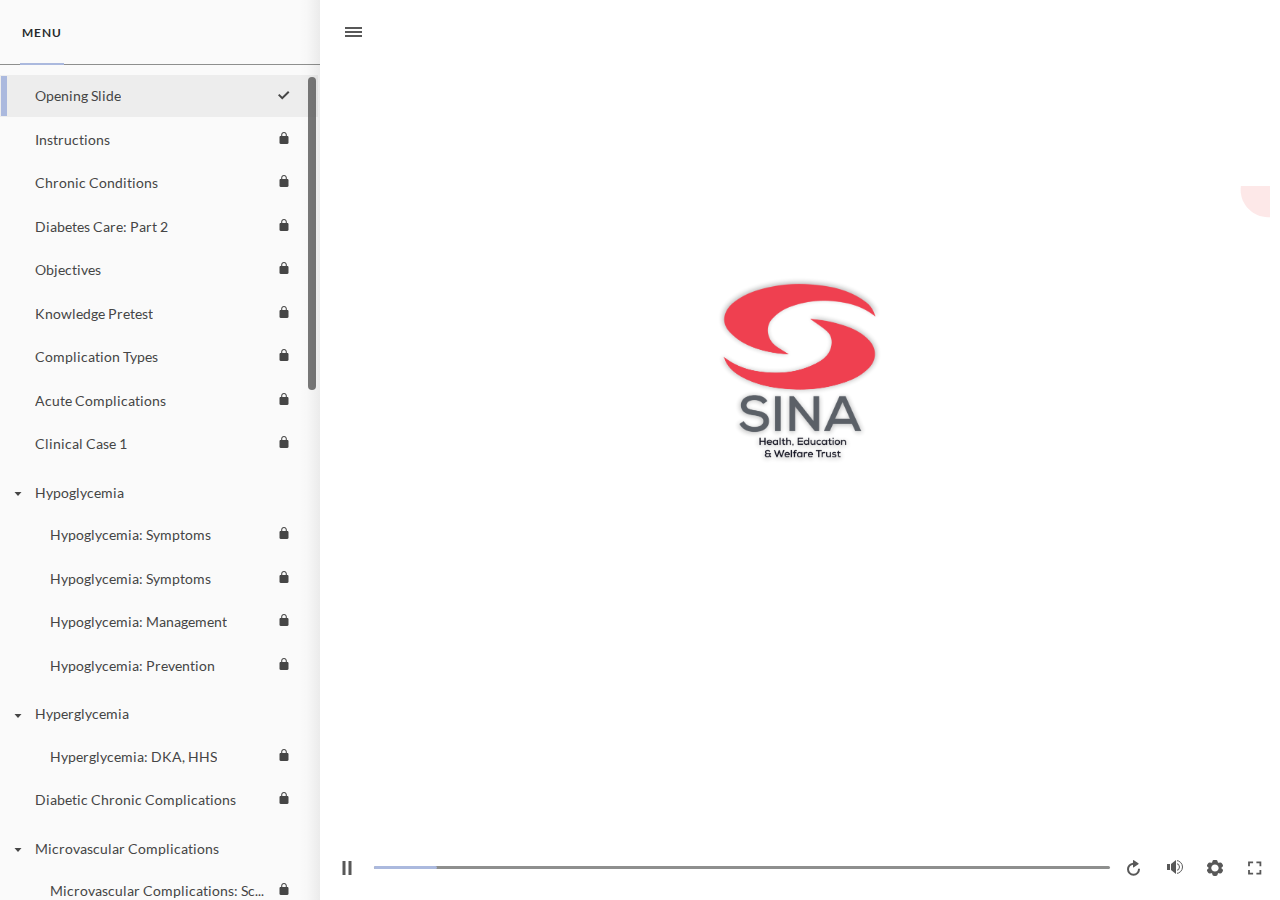
<file: index.html>
﻿<!doctype html>
<html lang="en-US">
<head>
  <meta charset="utf-8">
  <!-- Created using Storyline 360 - http://www.articulate.com  -->
  <!-- version: 3.82.31354.0 -->
  <title>CCDP2-v1</title>
  <meta http-equiv="x-ua-compatible" content="IE=edge"/>
  <meta name="viewport" content="width=device-width,initial-scale=1,user-scalable=no,shrink-to-fit=no,minimal-ui"/>
  <meta name="apple-mobile-web-app-capable" content="yes"/>
  <style>
    html, body { height: 100%; padding: 0; margin: 0 }
    #app { height: 100%; width: 100%; }
  </style>

  <script>
    window.DS = {};
    window.globals = {
      DATA_PATH_BASE: '',
      HAS_FRAME: true,
      HAS_SLIDE: true,

      lmsPresent: false,
      tinCanPresent: false,
      cmi5Present: false,
      aoSupport: false,
      scale: 'noscale',
      captureRc: false,
      browserSize: 'optimal',
      bgColor: '#FFFFFF',
      features: 'BackgroundAudioTriggers,BackgroundAudioVolumeVariable,ConnectionMessages,DropIn1,DropIn2,DropIn3,DropIn4,DropIn5,LayerPresentAsDialog,MultiLineTextEntry,MultipleQuizTracking,PlayerTooltips,UpdatedThemeEditor',
      themeName: 'unified',
      preloaderColor: '#8C8C8C',
      suppressAnalytics: false,
      productChannel: 'stable',
      publishSource: 'storyline',
      aid: 'auth0|5c3ebf465839c91ac43ea7fc',
      cid: '29e8bac9-956a-42c9-afb0-12fc80b19edf',
      playerVersion: '3.82.31354.0',
      publishTimestamp: '2023-12-13T22:47:57.9947314Z',
      maxIosVideoElements: 10,
      connectionSettings: { message: 'You%20are%20offline.%20Trying%20to%20reconnect...', useDarkTheme: true, mode: 'disabled' },

      
      parseParams: function(qs) {
        if (window.globals.parsedParams != null) {
          return window.globals.parsedParams;
        }
        qs = (qs || window.location.search.substr(1)).split('+').join(' ');
        var params = {},
            tokens,
            re = /[?&]?([^=]+)=([^&]*)/g;

        while (tokens = re.exec(qs)) {
          params[decodeURIComponent(tokens[1]).trim()] =
            decodeURIComponent(tokens[2]).trim();
        }
        window.globals.parsedParams = params;
        return params;
      }

    };
  </script>
  <script>
    var isIe11 = ('ActiveXObject' in window || window.MSBlobBuilder != null)
      && window.msCrypto != null && !window.ActiveXObject;
    if (isIe11) {
      window.globals.unsupportedBrowser = true;
      document.write(atob('[base64]'));
    }
  </script>
  
  <script>window.THREE = { };</script>
  
</head>
<body style="background: #FFFFFF" class="cs-HTML theme-unified">
  <!-- 360 -->
  <script>!function(){var e,i=/iPhone/i,o=/iPod/i,n=/iPad/i,t=/\biOS-universal(?:.+)Mac\b/i,r=/\bAndroid(?:.+)Mobile\b/i,a=/Android/i,d=/(?:SD4930UR|\bSilk(?:.+)Mobile\b)/i,p=/Silk/i,l=/Windows Phone/i,u=/\bWindows(?:.+)ARM\b/i,b=/BlackBerry/i,s=/BB10/i,c=/Opera Mini/i,f=/\b(CriOS|Chrome)(?:.+)Mobile/i,h=/Mobile(?:.+)Firefox\b/i,v=function(e){return void 0!==e&&"MacIntel"===e.platform&&"number"==typeof e.maxTouchPoints&&e.maxTouchPoints>1&&"undefined"==typeof MSStream};e=function(e){var m={userAgent:"",platform:"",maxTouchPoints:0};e||"undefined"==typeof navigator?"string"==typeof e?m.userAgent=e:e&&e.userAgent&&(m={userAgent:e.userAgent,platform:e.platform,maxTouchPoints:e.maxTouchPoints||0}):m={userAgent:navigator.userAgent,platform:navigator.platform,maxTouchPoints:navigator.maxTouchPoints||0};var g=m.userAgent,y=g.split("[FBAN");void 0!==y[1]&&(g=y[0]),void 0!==(y=g.split("Twitter"))[1]&&(g=y[0]);var A=function(e){return function(i){return i.test(e)}}(g),w={apple:{phone:A(i)&&!A(l),ipod:A(o),tablet:!A(i)&&(A(n)||v(m))&&!A(l),universal:A(t),device:(A(i)||A(o)||A(n)||A(t)||v(m))&&!A(l)},amazon:{phone:A(d),tablet:!A(d)&&A(p),device:A(d)||A(p)},android:{phone:!A(l)&&A(d)||!A(l)&&A(r),tablet:!A(l)&&!A(d)&&!A(r)&&(A(p)||A(a)),device:!A(l)&&(A(d)||A(p)||A(r)||A(a))||A(/\bokhttp\b/i)},windows:{phone:A(l),tablet:A(u),device:A(l)||A(u)},other:{blackberry:A(b),blackberry10:A(s),opera:A(c),firefox:A(h),chrome:A(f),device:A(b)||A(s)||A(c)||A(h)||A(f)},any:!1,phone:!1,tablet:!1};return w.any=w.apple.device||w.android.device||w.windows.device||w.other.device,w.phone=w.apple.phone||w.android.phone||w.windows.phone,w.tablet=w.apple.tablet||w.android.tablet||w.windows.tablet,w}(),"object"==typeof exports&&"undefined"!=typeof module?module.exports=e:"function"==typeof define&&define.amd?define((function(){return e})):this.isMobile=e}();
    window.isMobile.apple.tablet = window.isMobile.apple.tablet ||
      (navigator.platform === 'MacIntel' && navigator.maxTouchPoints > 1);
    window.isMobile.apple.device = window.isMobile.apple.device || window.isMobile.apple.tablet;
    window.isMobile.tablet = window.isMobile.tablet || window.isMobile.apple.tablet;
    window.isMobile.any = window.isMobile.any || window.isMobile.apple.tablet;
  </script>

  <div id="focus-sink" tabindex="-1"></div>

  <div id="preso"></div>
  <script>
    (function() {

      var classTypes = [ 'desktop', 'mobile', 'phone', 'tablet' ];

      var addDeviceClasses = function(prefix, testObj) {
        var curr, i;
        for (i = 0; i < classTypes.length; i++) {
          curr = classTypes[i];
          if (testObj[curr]) {
            document.body.classList.add(prefix + curr);
          }
        }
      };

      var params = window.globals.parseParams(),
          isDevicePreview = params.devicepreview === '1',
          isPhoneOverride = params.deviceType === 'phone' || (isDevicePreview && params.phone == '1'),
          isTabletOverride = (params.deviceType === 'tablet' || isDevicePreview) && !isPhoneOverride,
          isMobileOverride = isPhoneOverride || isTabletOverride;

      var deviceView = {
        desktop: !window.isMobile.any && !isMobileOverride,
        mobile: window.isMobile.any || isMobileOverride,
        phone: isPhoneOverride || (window.isMobile.phone && !isTabletOverride),
        tablet: isTabletOverride || window.isMobile.tablet
      };

      window.globals.deviceView = deviceView;
      window.isMobile.desktop = !window.isMobile.any;
      window.isMobile.mobile = window.isMobile.any;

      addDeviceClasses('view-', deviceView);

    })();
  </script>
  
  <script src='story_content/user.js' type=text/javascript></script>
  <div class="slide-loader"></div>

  <script>
    var doc = document, loader = doc.body.querySelector('.slide-loader'); [ 1, 2, 3 ].forEach(function(n) { var d = doc.createElement('div'); d.style.backgroundColor = window.globals.preloaderColor; d.classList.add('mobile-loader-dot'); d.classList.add('dot' + n); loader.appendChild(d); });
  </script>

  <div class="mobile-load-title-overlay" style="display: none">
    <div class="mobile-load-title">CCDP2-v1</div>
  </div>

  <div class="mobile-chrome-warning"></div>

  
<style>
  .warn-connection-dialog {
    display: none;
    background: transparent;
    pointer-events: all;
    position: fixed;
    left: 0;
    top: 0;
    width: 100%;
    height: 100%;
    z-index: 999;
  }

  .warn-connection-content {
    pointer-events: all;
    border-radius: 4px;
    background: white;
    border: 1px solid #E7E7E7;
    color: #333333;
    box-shadow: 0 2px 4px rgba(0, 0, 0, 0.25);
    transition: all 150ms ease-out;
    position: absolute;
    white-space: nowrap;
  }

  .view-phone.is-landscape .warn-connection-content {
    left: 23px;
    bottom: 23px;
  }

  .view-tablet.is-landscape .warn-connection-content {
    left: 50%;
    top: 20px;
    transform: translateX(-50%);
  }

  .view-mobile.is-portrait .warn-connection-content {
    transform: translate(-50%, calc(-100% - 15px));
  }

  .warn-connection-content p {
    display: inline-block;
    margin: 0 8px 0 0;
    line-height: 33px;
    font-size: 11px;
  }

  .warn-connection-content svg {
    position: relative;
    vertical-align: middle;
    margin: 0 2px 2px 8px;
  }

  .view-desktop .warn-connection-content {
    left: 1.5em;
    bottom: 1.5em;
  }

  .view-desktop .warn-connection-content p {
    font-size: 1.1em;
  }

  .is-offline .warn-connection-dialog {
    display: block;
  }

  .is-offline .cs-panel * {
    pointer-events: none !important;
  }

  .is-offline .cs-panel {
    pointer-events: all !important;
  }

  .is-offline #nav-controls * {
    pointer-events: none !important;
  }

  .is-offline #nav-controls {
    pointer-events: all !important;
  }
</style>

<div class="warn-connection-dialog" role="alertdialog" aria-modal="true" tabindex="0" aria-labelledby="warn-connection-message">
  <div class="warn-connection-content">
    <svg width="17" height="15" viewBox="0 0 17 15" xmlns="http://www.w3.org/2000/svg">
      <path fill="#8F0000" stroke="white" d="M16.07,12.98 L15.88,12.23 L9.51,1.21 C8.97,0.26,7.6,0.26,7.06,1.21 L0.69,12.23 C0.15,13.16,0.81,14.36,1.91,14.36 H14.65 C15.47,14.36,16.05,13.7,16.07,12.98 Z"/>
      <path fill="white" stroke="white" d="M8.58,5.5 C8.35,5.28,8.5,5.35,8.21,5.32 C8.09,5.35,7.97,5.49,7.96,5.67 C7.97,5.79,7.98,5.92,7.98,6.04 L7.98,6.04 C7.99,6.17,8,6.31,8.01,6.43 L8.01,6.44 C8.03,6.92,8.06,7.41,8.09,7.9 L8.09,7.9 C8.12,8.39,8.14,8.88,8.17,9.37 C8.17,9.39,8.18,9.42,8.2,9.44 C8.23,9.46,8.25,9.47,8.28,9.47 C8.31,9.47,8.34,9.46,8.35,9.44 C8.37,9.43,8.38,9.4,8.39,9.35 L8.39,9.34 C8.39,9.24,8.4,9.15,8.4,9.05 L8.4,9.05 C8.41,8.96,8.41,8.86,8.42,8.75 C8.43,8.44,8.45,8.12,8.47,7.81 L8.47,7.81 C8.49,7.49,8.51,7.18,8.53,6.87 C8.55,6.46,8.56,6.05,8.59,5.64 L8.6,5.62 C8.6,5.57,8.59,5.53,8.58,5.5 L8.21,5.32 Z"/>
      <circle fill="white" stroke="white" cx="8.3" cy="11.35" r="0.3"/>
    </svg>
    <p id="warn-connection-message">You are offline. Trying to reconnect...</p>
  </div>
</div>

<script>
  (function() {
    window.DS.connection = {
      warningShown: false,
      assets: {},
      loadingAssetGroup: false,
      retryDelay: 500
    };

    var connectionSettings = window.globals.connectionSettings || {};

    // The `window.globals.features` variable must be set in `webpack.dev.config` when testing locally - it is not enough
    // to have it in the data - but it must be set there as well.
    var useConnectionMessages = window.AbortController != null &&
      window.location.protocol != 'file:' &&
      window.globals.features.indexOf('ConnectionMessages') != -1 &&
      connectionSettings.mode === 'normal';

    window.DS.connection.useConnectionMessages = useConnectionMessages;

    var assetCount = 0;
    var checkLoadedId;


    if (useConnectionMessages && connectionSettings != null) {
      var contentEl = document.querySelector('.warn-connection-content');
      var messageEl = contentEl.querySelector('p');

      if (connectionSettings.useDarkTheme) {
        contentEl.style.borderColor = '#BABBBA';
        contentEl.style.backgroundColor = '#282828';
        contentEl.style.color = '#FFFFFF';
      }

      if (connectionSettings.message != null) {
        messageEl.textContent = window.decodeURIComponent(connectionSettings.message);
      }
    }

    function checkAssetsReady() {
      for (var i in DS.connection.assets) {
        if (!DS.connection.assets[i].success) {
          return false;
        }
      }
      return true;
    }

    function stopAssetGroup() {
      if (!useConnectionMessages) { return; }

      assetCount = 0;

      DS.connection.oldAssetGroup = DS.connection.assets;
      DS.connection.assets = {};
      DS.connection.loadingAssetGroup = false;
      clearInterval(checkLoadedId);
    }

    function startAssetGroup() {
      if (!useConnectionMessages) { return; }
      var ticks = 0;
      clearInterval(checkLoadedId);
      checkLoadedId = setInterval(function() {
        var loaded = 0;
        if (assetCount === 0 && loaded === 0) {
          clearInterval(checkLoadedId);
          return;
        }

        for (var i in DS.connection.assets) {
          if (DS.connection.assets[i].success) {
            loaded++;
          }
        }

        if (assetCount === loaded && checkAssetsReady()) {
          for (var i in DS.connection.assets) {
            if (DS.connection.assets[i].action) {
              DS.connection.assets[i].action();
            }
          }
          hideWarning();
          stopAssetGroup();
        }
      }, 100)
    }

    function requiredAsset(url, action, retry, type) {
      if (!useConnectionMessages) { return; }
      if (DS.connection.assets[url]) { return; }

      DS.connection.assets[url] = {
        success: false, action: action, retry: retry, type: type
      };
      assetCount = Object.keys(DS.connection.assets).length;
      if (!DS.connection.loadingAssetGroup) {
        startAssetGroup();
      }
      DS.connection.loadingAssetGroup = true;
    }

    function assetLoaded(url) {
      if (!useConnectionMessages) { return; }
      if (DS.connection.assets[url]) {
        DS.connection.assets[url].success = true;
      }
    }

    function assetFailed(url) {
      if (!useConnectionMessages) { return; }
      if (!DS.connection.assets[url]) {
        if (/\.js$/.test(url) && url.indexOf('transcripts') === -1) {
          setTimeout(function() {
            if (DS.connection.lastSlideLoaded != null) {
              DS.connection.lastSlideLoaded();
            }
          }, DS.connection.retryDelay);
        }
        return;
      }
      if (!DS.connection.warningShown) { showWarning(); }
      if (DS.connection.assets[url].retry) {
        setTimeout(function() {
          if (!DS.connection.assets[url].success) {
            DS.connection.assets[url].retry()
          }
        }, DS.connection.retryDelay);
      }
    }

    function hideWarning() {
      document.body.classList.remove('is-offline');
      DS.connection.warningShown = false;
      enableKeys();
    }
    DS.connection.hideWarning = hideWarning

    function showWarning(btn) {
      document.body.classList.add('is-offline')
      DS.connection.warningShown = true;
      updateWarningPosition();
      disableKeys();
    }

    function updateWarningPosition() {
      if (!DS.connection.warningShown) {
        return;
      }

      var isPortrait = document.body.classList.contains('is-portrait');
      var isMobile = document.body.classList.contains('view-mobile');
      var warningEl = document.querySelector('.warn-connection-content');

      if (isPortrait && isMobile) {
        var slide = document.querySelector('.primary-slide');
        var slideRect = slide != null
          ? slide.getBoundingClientRect()
          : { top: window.innerHeight, left: 0, width: window.innerWidth };

        warningEl.style.top = `${slideRect.top}px`
        warningEl.style.left = `${slideRect.left + slideRect.width / 2}px`
      } else {
        warningEl.style.top = null;
        warningEl.style.left = null;
      }

      window.requestAnimationFrame(updateWarningPosition);
    }

    function onDisableKeyDown(e) {
      e.preventDefault();
      e.stopImmediatePropagation();
    }

    function onDisableKeyUp(e) {
      e.preventDefault();
      e.stopImmediatePropagation();
    }

    var accStyle = document.createElement('style');
    var warnDialogEl = document.querySelector('.warn-connection-dialog');

    function disableKeys() {
      if (DS.views && DS.views.nsStack && DS.views.nsStack.length === 1) {
        DS.views.nsStack[0].tabReachable = false
        DS.views.nsStack[0].updateTabIndex(true, true);
      }

      accStyle.innerHTML = '.acc-shadow-dom { display: none; }';
      document.body.appendChild(accStyle);

      warnDialogEl.parentNode.append(warnDialogEl);
      warnDialogEl.focus();
    }

    function enableKeys() {
      accStyle.remove();
      if (DS.views && DS.views.nsStack && DS.views.nsStack.length === 1 && DS.views.nsStack[0].name === '_frame') {
        DS.views.nsStack[0].tabReachable = true;
        DS.views.nsStack[0].updateTabIndex();
      }
    }

    // these will all be noops if the feature flag isn't set in
    // the data and `window.globals.features`
    DS.connection.requiredAsset = requiredAsset;
    DS.connection.assetLoaded = assetLoaded;
    DS.connection.assetFailed = assetFailed;
    DS.connection.stopAssetGroup = stopAssetGroup;
    DS.connection.startAssetGroup = startAssetGroup;
  })();
</script>


  <script>
    
    if (window.autoSpider && window.vInterfaceObject) {
      document.querySelector('.mobile-load-title-overlay').style.display = 'none';
    }
  </script>

  

  <link rel="stylesheet" href="html5/data/css/output.min.css" data-noprefix/>
</body>
<script src="html5/lib/scripts/bootstrapper.min.js"></script>
</html>
</file>
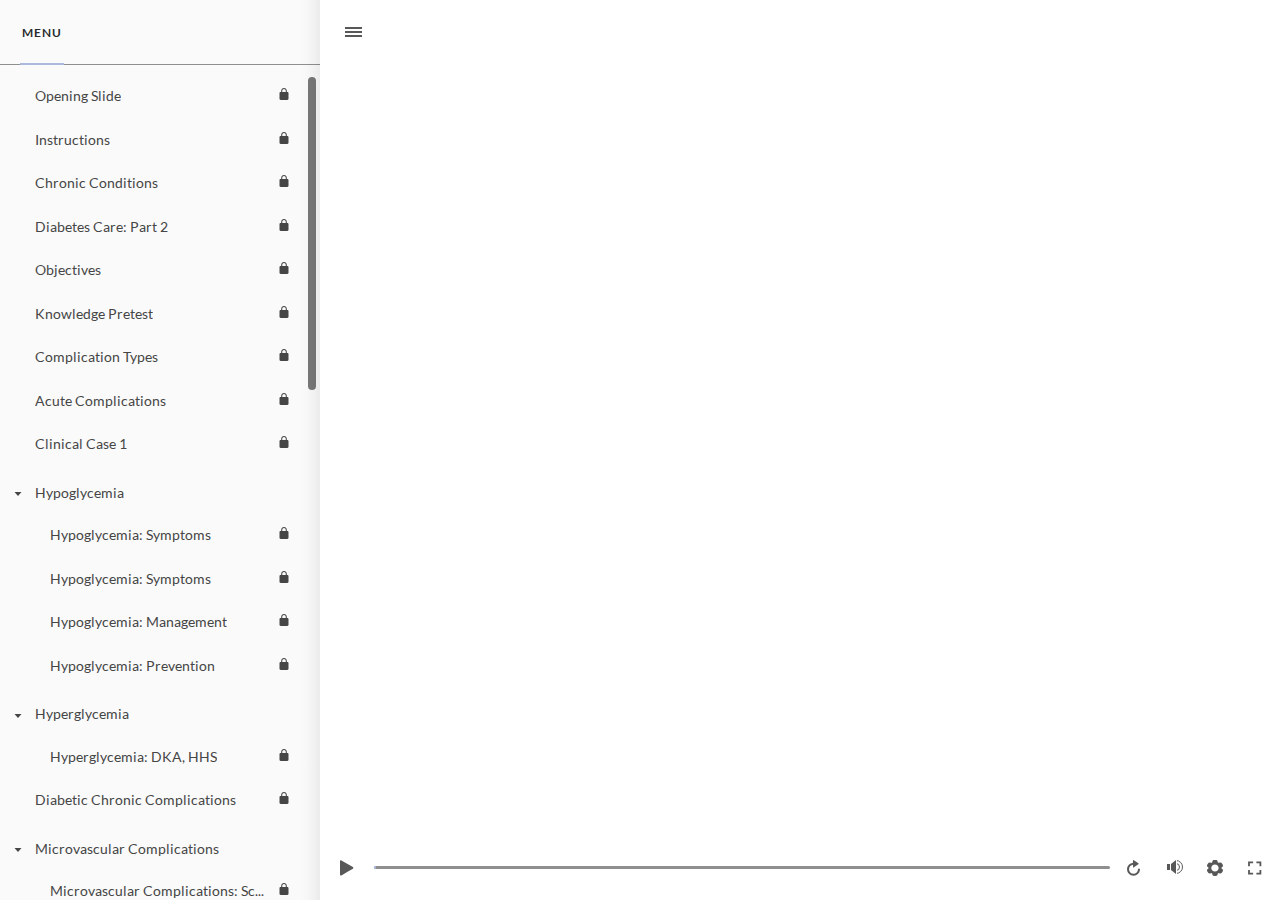
<file: index_lms.html>
<!doctype html>
<html lang="en-US">
<head>
  <meta charset="utf-8">
  <!-- Created using Storyline 360 - http://www.articulate.com  -->
  <!-- version: 3.82.31354.0 -->
  <title>CCDP2-v1</title>
  <meta http-equiv="x-ua-compatible" content="IE=edge"/>
  <meta name="viewport" content="width=device-width,initial-scale=1,user-scalable=no,shrink-to-fit=no,minimal-ui"/>
  <meta name="apple-mobile-web-app-capable" content="yes"/>
  <style>
    html, body { height: 100%; padding: 0; margin: 0 }
    #app { height: 100%; width: 100%; }
  </style>

  <script>
    window.DS = {};
    window.globals = {
      DATA_PATH_BASE: '',
      HAS_FRAME: true,
      HAS_SLIDE: true,

      lmsPresent: true,
      tinCanPresent: false,
      cmi5Present: false,
      aoSupport: false,
      scale: 'noscale',
      captureRc: false,
      browserSize: 'optimal',
      bgColor: '#FFFFFF',
      features: 'BackgroundAudioTriggers,BackgroundAudioVolumeVariable,ConnectionMessages,DropIn1,DropIn2,DropIn3,DropIn4,DropIn5,LayerPresentAsDialog,MultiLineTextEntry,MultipleQuizTracking,PlayerTooltips,UpdatedThemeEditor',
      themeName: 'unified',
      preloaderColor: '#8C8C8C',
      suppressAnalytics: false,
      productChannel: 'stable',
      publishSource: 'storyline',
      aid: 'auth0|5c3ebf465839c91ac43ea7fc',
      cid: '29e8bac9-956a-42c9-afb0-12fc80b19edf',
      playerVersion: '3.82.31354.0',
      publishTimestamp: '2023-12-13T22:47:58.1836565Z',
      maxIosVideoElements: 10,
      connectionSettings: { message: 'You%20are%20offline.%20Trying%20to%20reconnect...', useDarkTheme: true, mode: 'disabled' },

      
      parseParams: function(qs) {
        if (window.globals.parsedParams != null) {
          return window.globals.parsedParams;
        }
        qs = (qs || window.location.search.substr(1)).split('+').join(' ');
        var params = {},
            tokens,
            re = /[?&]?([^=]+)=([^&]*)/g;

        while (tokens = re.exec(qs)) {
          params[decodeURIComponent(tokens[1]).trim()] =
            decodeURIComponent(tokens[2]).trim();
        }
        window.globals.parsedParams = params;
        return params;
      }

    };
  </script>
  <script>
    var isIe11 = ('ActiveXObject' in window || window.MSBlobBuilder != null)
      && window.msCrypto != null && !window.ActiveXObject;
    if (isIe11) {
      window.globals.unsupportedBrowser = true;
      document.write(atob('[base64]'));
    }
  </script>
  <script src="lms/scormdriver.js" charset="utf-8"></script>
  <script>window.THREE = { };</script>
  
</head>
<body style="background: #FFFFFF" class="cs-HTML theme-unified">
  <!-- 360 -->
  <script>!function(){var e,i=/iPhone/i,o=/iPod/i,n=/iPad/i,t=/\biOS-universal(?:.+)Mac\b/i,r=/\bAndroid(?:.+)Mobile\b/i,a=/Android/i,d=/(?:SD4930UR|\bSilk(?:.+)Mobile\b)/i,p=/Silk/i,l=/Windows Phone/i,u=/\bWindows(?:.+)ARM\b/i,b=/BlackBerry/i,s=/BB10/i,c=/Opera Mini/i,f=/\b(CriOS|Chrome)(?:.+)Mobile/i,h=/Mobile(?:.+)Firefox\b/i,v=function(e){return void 0!==e&&"MacIntel"===e.platform&&"number"==typeof e.maxTouchPoints&&e.maxTouchPoints>1&&"undefined"==typeof MSStream};e=function(e){var m={userAgent:"",platform:"",maxTouchPoints:0};e||"undefined"==typeof navigator?"string"==typeof e?m.userAgent=e:e&&e.userAgent&&(m={userAgent:e.userAgent,platform:e.platform,maxTouchPoints:e.maxTouchPoints||0}):m={userAgent:navigator.userAgent,platform:navigator.platform,maxTouchPoints:navigator.maxTouchPoints||0};var g=m.userAgent,y=g.split("[FBAN");void 0!==y[1]&&(g=y[0]),void 0!==(y=g.split("Twitter"))[1]&&(g=y[0]);var A=function(e){return function(i){return i.test(e)}}(g),w={apple:{phone:A(i)&&!A(l),ipod:A(o),tablet:!A(i)&&(A(n)||v(m))&&!A(l),universal:A(t),device:(A(i)||A(o)||A(n)||A(t)||v(m))&&!A(l)},amazon:{phone:A(d),tablet:!A(d)&&A(p),device:A(d)||A(p)},android:{phone:!A(l)&&A(d)||!A(l)&&A(r),tablet:!A(l)&&!A(d)&&!A(r)&&(A(p)||A(a)),device:!A(l)&&(A(d)||A(p)||A(r)||A(a))||A(/\bokhttp\b/i)},windows:{phone:A(l),tablet:A(u),device:A(l)||A(u)},other:{blackberry:A(b),blackberry10:A(s),opera:A(c),firefox:A(h),chrome:A(f),device:A(b)||A(s)||A(c)||A(h)||A(f)},any:!1,phone:!1,tablet:!1};return w.any=w.apple.device||w.android.device||w.windows.device||w.other.device,w.phone=w.apple.phone||w.android.phone||w.windows.phone,w.tablet=w.apple.tablet||w.android.tablet||w.windows.tablet,w}(),"object"==typeof exports&&"undefined"!=typeof module?module.exports=e:"function"==typeof define&&define.amd?define((function(){return e})):this.isMobile=e}();
    window.isMobile.apple.tablet = window.isMobile.apple.tablet ||
      (navigator.platform === 'MacIntel' && navigator.maxTouchPoints > 1);
    window.isMobile.apple.device = window.isMobile.apple.device || window.isMobile.apple.tablet;
    window.isMobile.tablet = window.isMobile.tablet || window.isMobile.apple.tablet;
    window.isMobile.any = window.isMobile.any || window.isMobile.apple.tablet;
  </script>

  <div id="focus-sink" tabindex="-1"></div>

  <div id="preso"></div>
  <script>
    (function() {

      var classTypes = [ 'desktop', 'mobile', 'phone', 'tablet' ];

      var addDeviceClasses = function(prefix, testObj) {
        var curr, i;
        for (i = 0; i < classTypes.length; i++) {
          curr = classTypes[i];
          if (testObj[curr]) {
            document.body.classList.add(prefix + curr);
          }
        }
      };

      var params = window.globals.parseParams(),
          isDevicePreview = params.devicepreview === '1',
          isPhoneOverride = params.deviceType === 'phone' || (isDevicePreview && params.phone == '1'),
          isTabletOverride = (params.deviceType === 'tablet' || isDevicePreview) && !isPhoneOverride,
          isMobileOverride = isPhoneOverride || isTabletOverride;

      var deviceView = {
        desktop: !window.isMobile.any && !isMobileOverride,
        mobile: window.isMobile.any || isMobileOverride,
        phone: isPhoneOverride || (window.isMobile.phone && !isTabletOverride),
        tablet: isTabletOverride || window.isMobile.tablet
      };

      window.globals.deviceView = deviceView;
      window.isMobile.desktop = !window.isMobile.any;
      window.isMobile.mobile = window.isMobile.any;

      addDeviceClasses('view-', deviceView);

    })();
  </script>
  
  <script src='story_content/user.js' type=text/javascript></script>
  <div class="slide-loader"></div>

  <script>
    var doc = document, loader = doc.body.querySelector('.slide-loader'); [ 1, 2, 3 ].forEach(function(n) { var d = doc.createElement('div'); d.style.backgroundColor = window.globals.preloaderColor; d.classList.add('mobile-loader-dot'); d.classList.add('dot' + n); loader.appendChild(d); });
  </script>

  <div class="mobile-load-title-overlay" style="display: none">
    <div class="mobile-load-title">CCDP2-v1</div>
  </div>

  <div class="mobile-chrome-warning"></div>

  
<style>
  .warn-connection-dialog {
    display: none;
    background: transparent;
    pointer-events: all;
    position: fixed;
    left: 0;
    top: 0;
    width: 100%;
    height: 100%;
    z-index: 999;
  }

  .warn-connection-content {
    pointer-events: all;
    border-radius: 4px;
    background: white;
    border: 1px solid #E7E7E7;
    color: #333333;
    box-shadow: 0 2px 4px rgba(0, 0, 0, 0.25);
    transition: all 150ms ease-out;
    position: absolute;
    white-space: nowrap;
  }

  .view-phone.is-landscape .warn-connection-content {
    left: 23px;
    bottom: 23px;
  }

  .view-tablet.is-landscape .warn-connection-content {
    left: 50%;
    top: 20px;
    transform: translateX(-50%);
  }

  .view-mobile.is-portrait .warn-connection-content {
    transform: translate(-50%, calc(-100% - 15px));
  }

  .warn-connection-content p {
    display: inline-block;
    margin: 0 8px 0 0;
    line-height: 33px;
    font-size: 11px;
  }

  .warn-connection-content svg {
    position: relative;
    vertical-align: middle;
    margin: 0 2px 2px 8px;
  }

  .view-desktop .warn-connection-content {
    left: 1.5em;
    bottom: 1.5em;
  }

  .view-desktop .warn-connection-content p {
    font-size: 1.1em;
  }

  .is-offline .warn-connection-dialog {
    display: block;
  }

  .is-offline .cs-panel * {
    pointer-events: none !important;
  }

  .is-offline .cs-panel {
    pointer-events: all !important;
  }

  .is-offline #nav-controls * {
    pointer-events: none !important;
  }

  .is-offline #nav-controls {
    pointer-events: all !important;
  }
</style>

<div class="warn-connection-dialog" role="alertdialog" aria-modal="true" tabindex="0" aria-labelledby="warn-connection-message">
  <div class="warn-connection-content">
    <svg width="17" height="15" viewBox="0 0 17 15" xmlns="http://www.w3.org/2000/svg">
      <path fill="#8F0000" stroke="white" d="M16.07,12.98 L15.88,12.23 L9.51,1.21 C8.97,0.26,7.6,0.26,7.06,1.21 L0.69,12.23 C0.15,13.16,0.81,14.36,1.91,14.36 H14.65 C15.47,14.36,16.05,13.7,16.07,12.98 Z"/>
      <path fill="white" stroke="white" d="M8.58,5.5 C8.35,5.28,8.5,5.35,8.21,5.32 C8.09,5.35,7.97,5.49,7.96,5.67 C7.97,5.79,7.98,5.92,7.98,6.04 L7.98,6.04 C7.99,6.17,8,6.31,8.01,6.43 L8.01,6.44 C8.03,6.92,8.06,7.41,8.09,7.9 L8.09,7.9 C8.12,8.39,8.14,8.88,8.17,9.37 C8.17,9.39,8.18,9.42,8.2,9.44 C8.23,9.46,8.25,9.47,8.28,9.47 C8.31,9.47,8.34,9.46,8.35,9.44 C8.37,9.43,8.38,9.4,8.39,9.35 L8.39,9.34 C8.39,9.24,8.4,9.15,8.4,9.05 L8.4,9.05 C8.41,8.96,8.41,8.86,8.42,8.75 C8.43,8.44,8.45,8.12,8.47,7.81 L8.47,7.81 C8.49,7.49,8.51,7.18,8.53,6.87 C8.55,6.46,8.56,6.05,8.59,5.64 L8.6,5.62 C8.6,5.57,8.59,5.53,8.58,5.5 L8.21,5.32 Z"/>
      <circle fill="white" stroke="white" cx="8.3" cy="11.35" r="0.3"/>
    </svg>
    <p id="warn-connection-message">You are offline. Trying to reconnect...</p>
  </div>
</div>

<script>
  (function() {
    window.DS.connection = {
      warningShown: false,
      assets: {},
      loadingAssetGroup: false,
      retryDelay: 500
    };

    var connectionSettings = window.globals.connectionSettings || {};

    // The `window.globals.features` variable must be set in `webpack.dev.config` when testing locally - it is not enough
    // to have it in the data - but it must be set there as well.
    var useConnectionMessages = window.AbortController != null &&
      window.location.protocol != 'file:' &&
      window.globals.features.indexOf('ConnectionMessages') != -1 &&
      connectionSettings.mode === 'normal';

    window.DS.connection.useConnectionMessages = useConnectionMessages;

    var assetCount = 0;
    var checkLoadedId;


    if (useConnectionMessages && connectionSettings != null) {
      var contentEl = document.querySelector('.warn-connection-content');
      var messageEl = contentEl.querySelector('p');

      if (connectionSettings.useDarkTheme) {
        contentEl.style.borderColor = '#BABBBA';
        contentEl.style.backgroundColor = '#282828';
        contentEl.style.color = '#FFFFFF';
      }

      if (connectionSettings.message != null) {
        messageEl.textContent = window.decodeURIComponent(connectionSettings.message);
      }
    }

    function checkAssetsReady() {
      for (var i in DS.connection.assets) {
        if (!DS.connection.assets[i].success) {
          return false;
        }
      }
      return true;
    }

    function stopAssetGroup() {
      if (!useConnectionMessages) { return; }

      assetCount = 0;

      DS.connection.oldAssetGroup = DS.connection.assets;
      DS.connection.assets = {};
      DS.connection.loadingAssetGroup = false;
      clearInterval(checkLoadedId);
    }

    function startAssetGroup() {
      if (!useConnectionMessages) { return; }
      var ticks = 0;
      clearInterval(checkLoadedId);
      checkLoadedId = setInterval(function() {
        var loaded = 0;
        if (assetCount === 0 && loaded === 0) {
          clearInterval(checkLoadedId);
          return;
        }

        for (var i in DS.connection.assets) {
          if (DS.connection.assets[i].success) {
            loaded++;
          }
        }

        if (assetCount === loaded && checkAssetsReady()) {
          for (var i in DS.connection.assets) {
            if (DS.connection.assets[i].action) {
              DS.connection.assets[i].action();
            }
          }
          hideWarning();
          stopAssetGroup();
        }
      }, 100)
    }

    function requiredAsset(url, action, retry, type) {
      if (!useConnectionMessages) { return; }
      if (DS.connection.assets[url]) { return; }

      DS.connection.assets[url] = {
        success: false, action: action, retry: retry, type: type
      };
      assetCount = Object.keys(DS.connection.assets).length;
      if (!DS.connection.loadingAssetGroup) {
        startAssetGroup();
      }
      DS.connection.loadingAssetGroup = true;
    }

    function assetLoaded(url) {
      if (!useConnectionMessages) { return; }
      if (DS.connection.assets[url]) {
        DS.connection.assets[url].success = true;
      }
    }

    function assetFailed(url) {
      if (!useConnectionMessages) { return; }
      if (!DS.connection.assets[url]) {
        if (/\.js$/.test(url) && url.indexOf('transcripts') === -1) {
          setTimeout(function() {
            if (DS.connection.lastSlideLoaded != null) {
              DS.connection.lastSlideLoaded();
            }
          }, DS.connection.retryDelay);
        }
        return;
      }
      if (!DS.connection.warningShown) { showWarning(); }
      if (DS.connection.assets[url].retry) {
        setTimeout(function() {
          if (!DS.connection.assets[url].success) {
            DS.connection.assets[url].retry()
          }
        }, DS.connection.retryDelay);
      }
    }

    function hideWarning() {
      document.body.classList.remove('is-offline');
      DS.connection.warningShown = false;
      enableKeys();
    }
    DS.connection.hideWarning = hideWarning

    function showWarning(btn) {
      document.body.classList.add('is-offline')
      DS.connection.warningShown = true;
      updateWarningPosition();
      disableKeys();
    }

    function updateWarningPosition() {
      if (!DS.connection.warningShown) {
        return;
      }

      var isPortrait = document.body.classList.contains('is-portrait');
      var isMobile = document.body.classList.contains('view-mobile');
      var warningEl = document.querySelector('.warn-connection-content');

      if (isPortrait && isMobile) {
        var slide = document.querySelector('.primary-slide');
        var slideRect = slide != null
          ? slide.getBoundingClientRect()
          : { top: window.innerHeight, left: 0, width: window.innerWidth };

        warningEl.style.top = `${slideRect.top}px`
        warningEl.style.left = `${slideRect.left + slideRect.width / 2}px`
      } else {
        warningEl.style.top = null;
        warningEl.style.left = null;
      }

      window.requestAnimationFrame(updateWarningPosition);
    }

    function onDisableKeyDown(e) {
      e.preventDefault();
      e.stopImmediatePropagation();
    }

    function onDisableKeyUp(e) {
      e.preventDefault();
      e.stopImmediatePropagation();
    }

    var accStyle = document.createElement('style');
    var warnDialogEl = document.querySelector('.warn-connection-dialog');

    function disableKeys() {
      if (DS.views && DS.views.nsStack && DS.views.nsStack.length === 1) {
        DS.views.nsStack[0].tabReachable = false
        DS.views.nsStack[0].updateTabIndex(true, true);
      }

      accStyle.innerHTML = '.acc-shadow-dom { display: none; }';
      document.body.appendChild(accStyle);

      warnDialogEl.parentNode.append(warnDialogEl);
      warnDialogEl.focus();
    }

    function enableKeys() {
      accStyle.remove();
      if (DS.views && DS.views.nsStack && DS.views.nsStack.length === 1 && DS.views.nsStack[0].name === '_frame') {
        DS.views.nsStack[0].tabReachable = true;
        DS.views.nsStack[0].updateTabIndex();
      }
    }

    // these will all be noops if the feature flag isn't set in
    // the data and `window.globals.features`
    DS.connection.requiredAsset = requiredAsset;
    DS.connection.assetLoaded = assetLoaded;
    DS.connection.assetFailed = assetFailed;
    DS.connection.stopAssetGroup = stopAssetGroup;
    DS.connection.startAssetGroup = startAssetGroup;
  })();
</script>


  <script>
    
    if (window.autoSpider && window.vInterfaceObject) {
      document.querySelector('.mobile-load-title-overlay').style.display = 'none';
    }
  </script>

  

  <link rel="stylesheet" href="html5/data/css/output.min.css" data-noprefix/>
</body>
<script src="html5/lib/scripts/bootstrapper.min.js"></script>
</html>
</file>
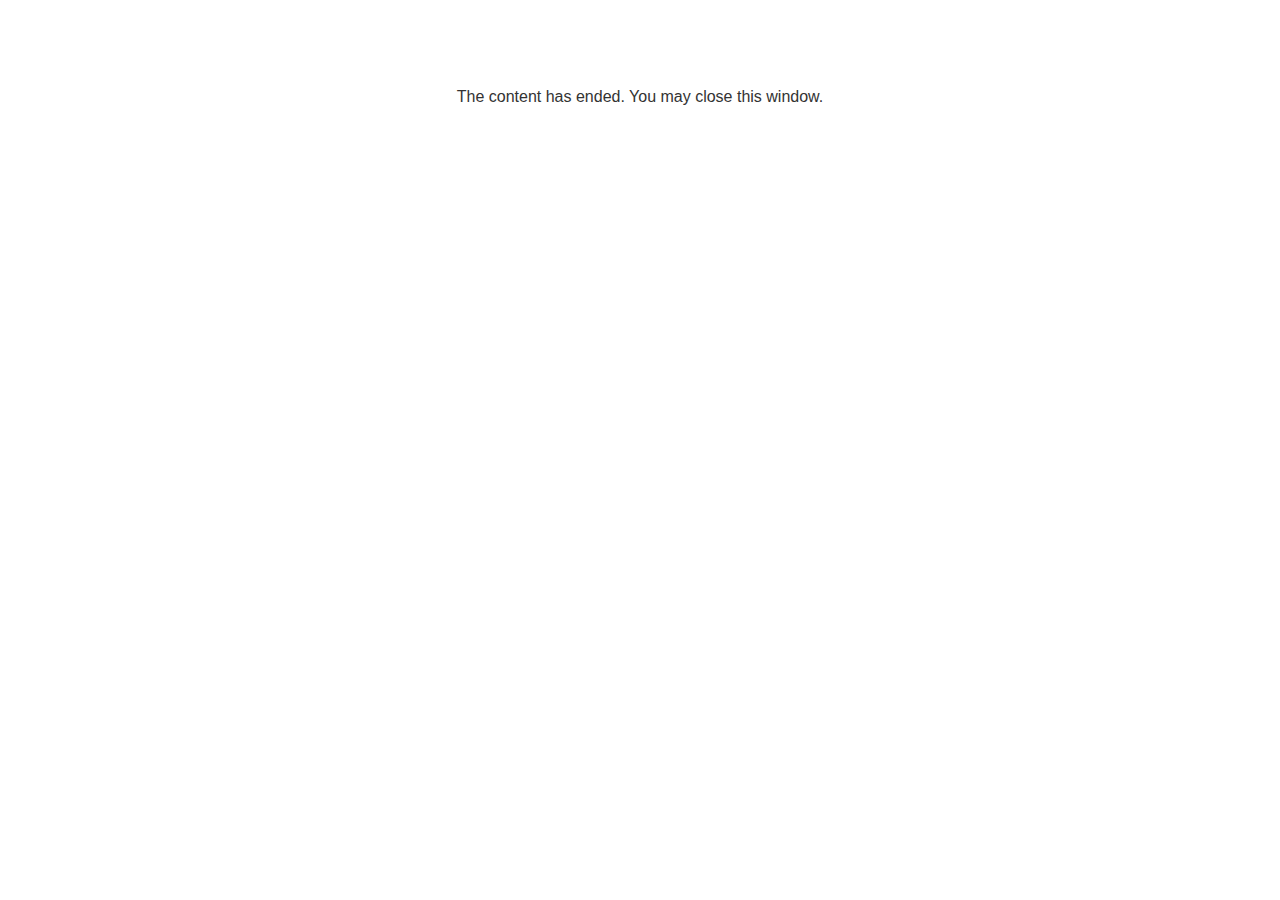
<file: lms/goodbye.html>
<!doctype html>
<html>
<body style="background-color: #ffffff;">

<p role="alert" style="color: #333333;font-family: Lato, articulate, tahoma, arial;font-size: medium;text-align: center;">
<br><br><br><br>
The content has ended. You may close this window.
</p>

</body>
</html>
</file>
